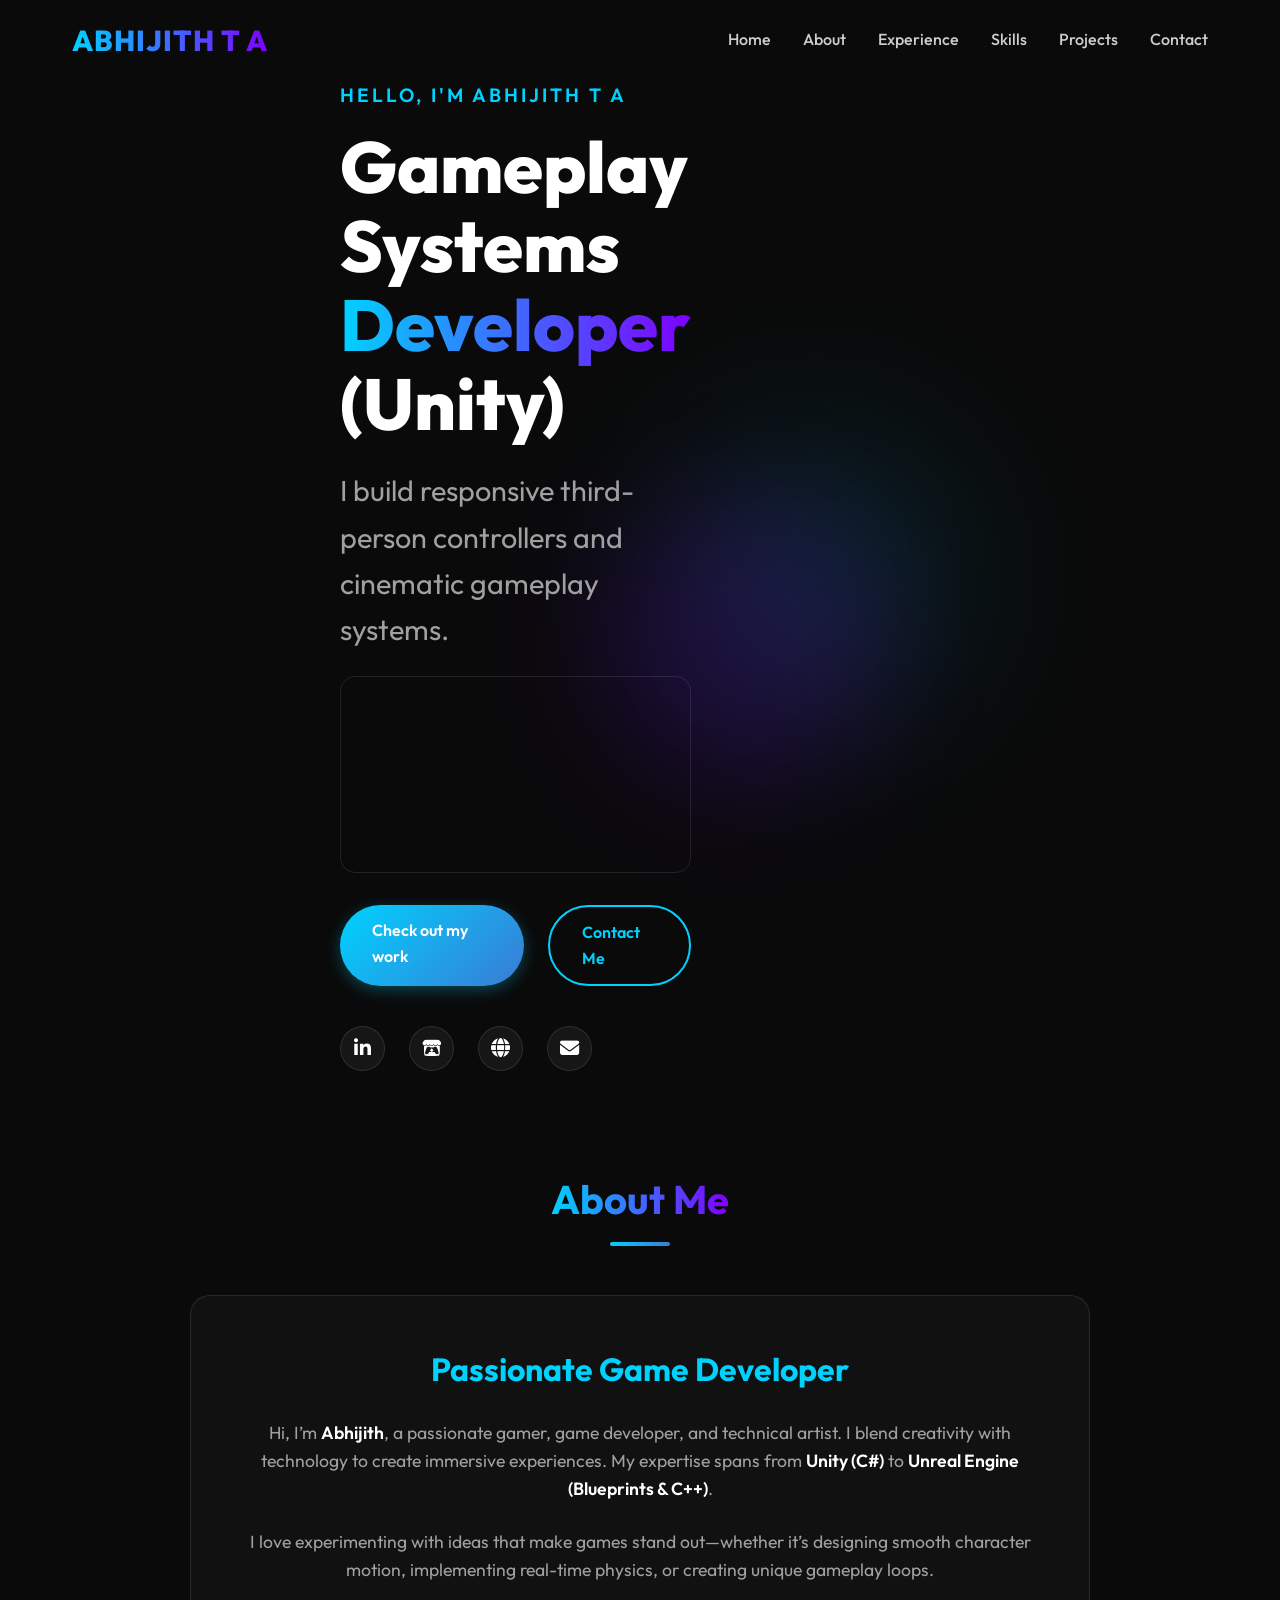
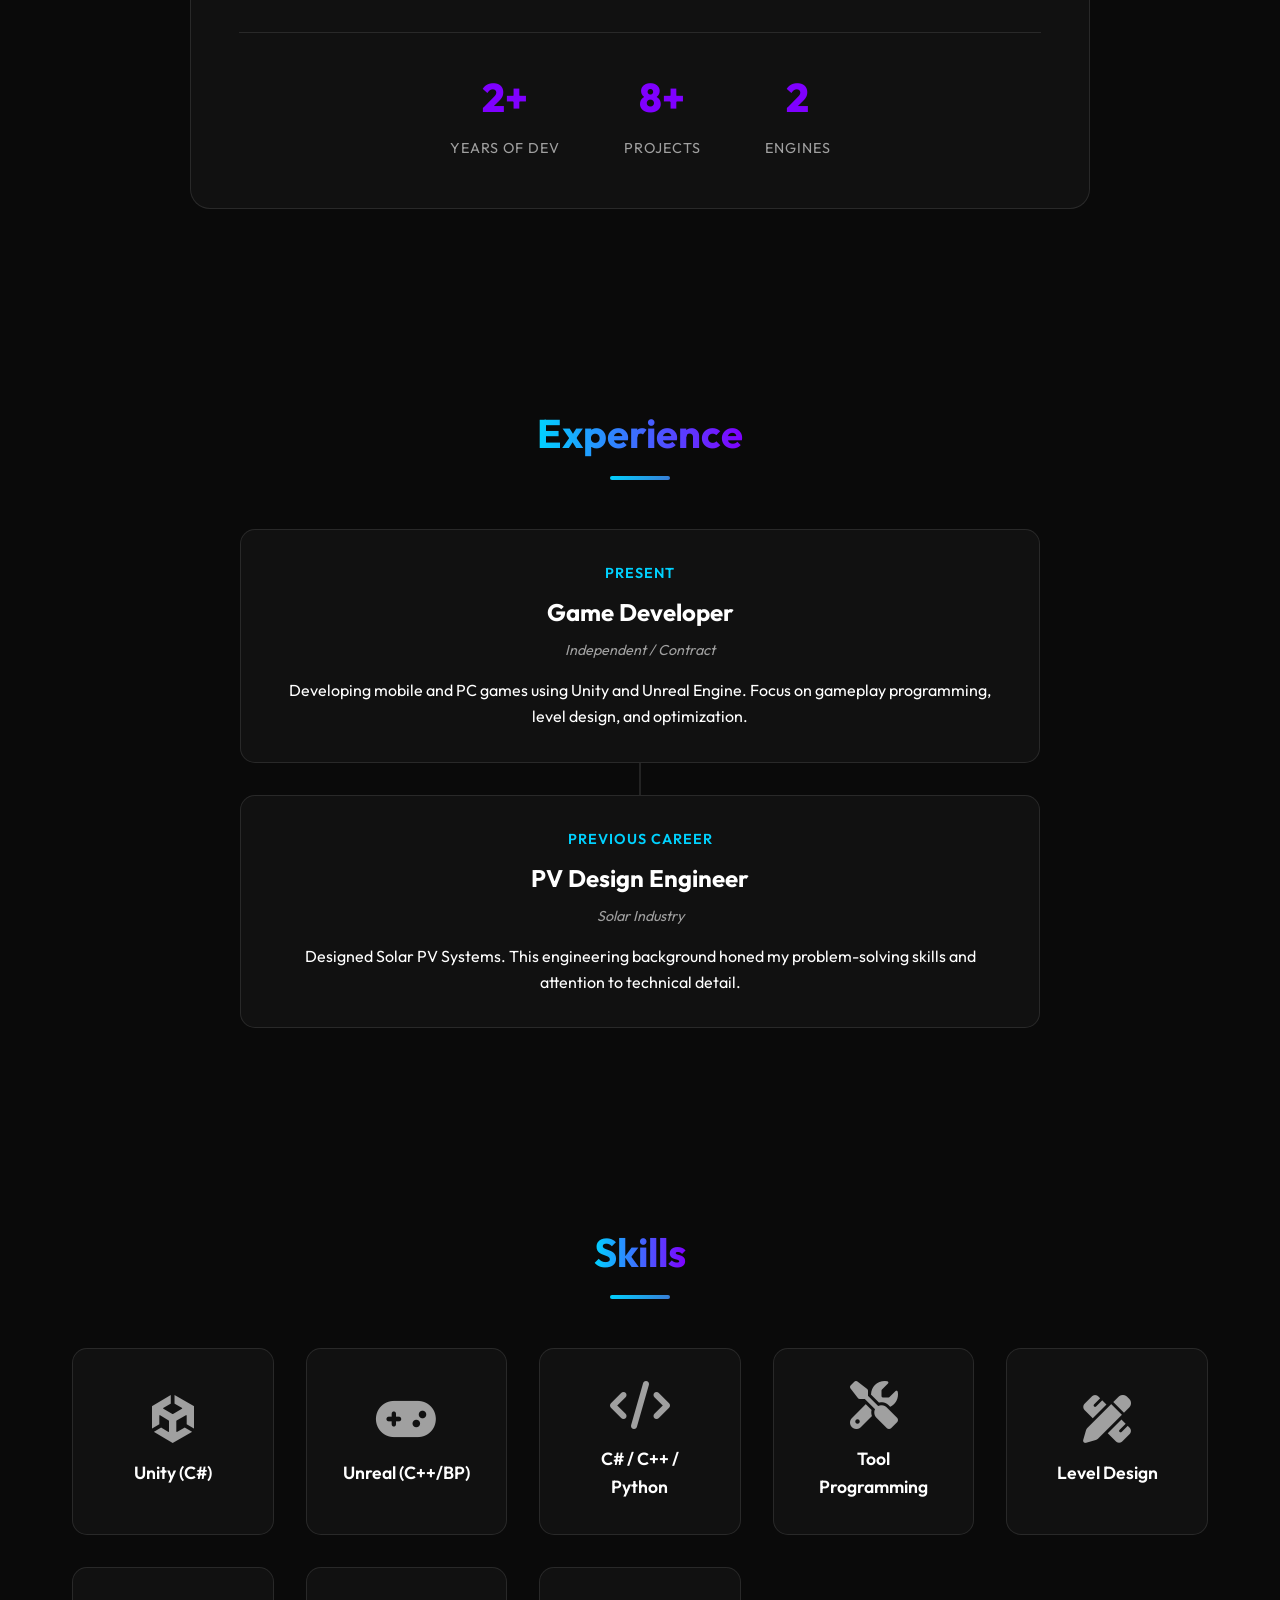
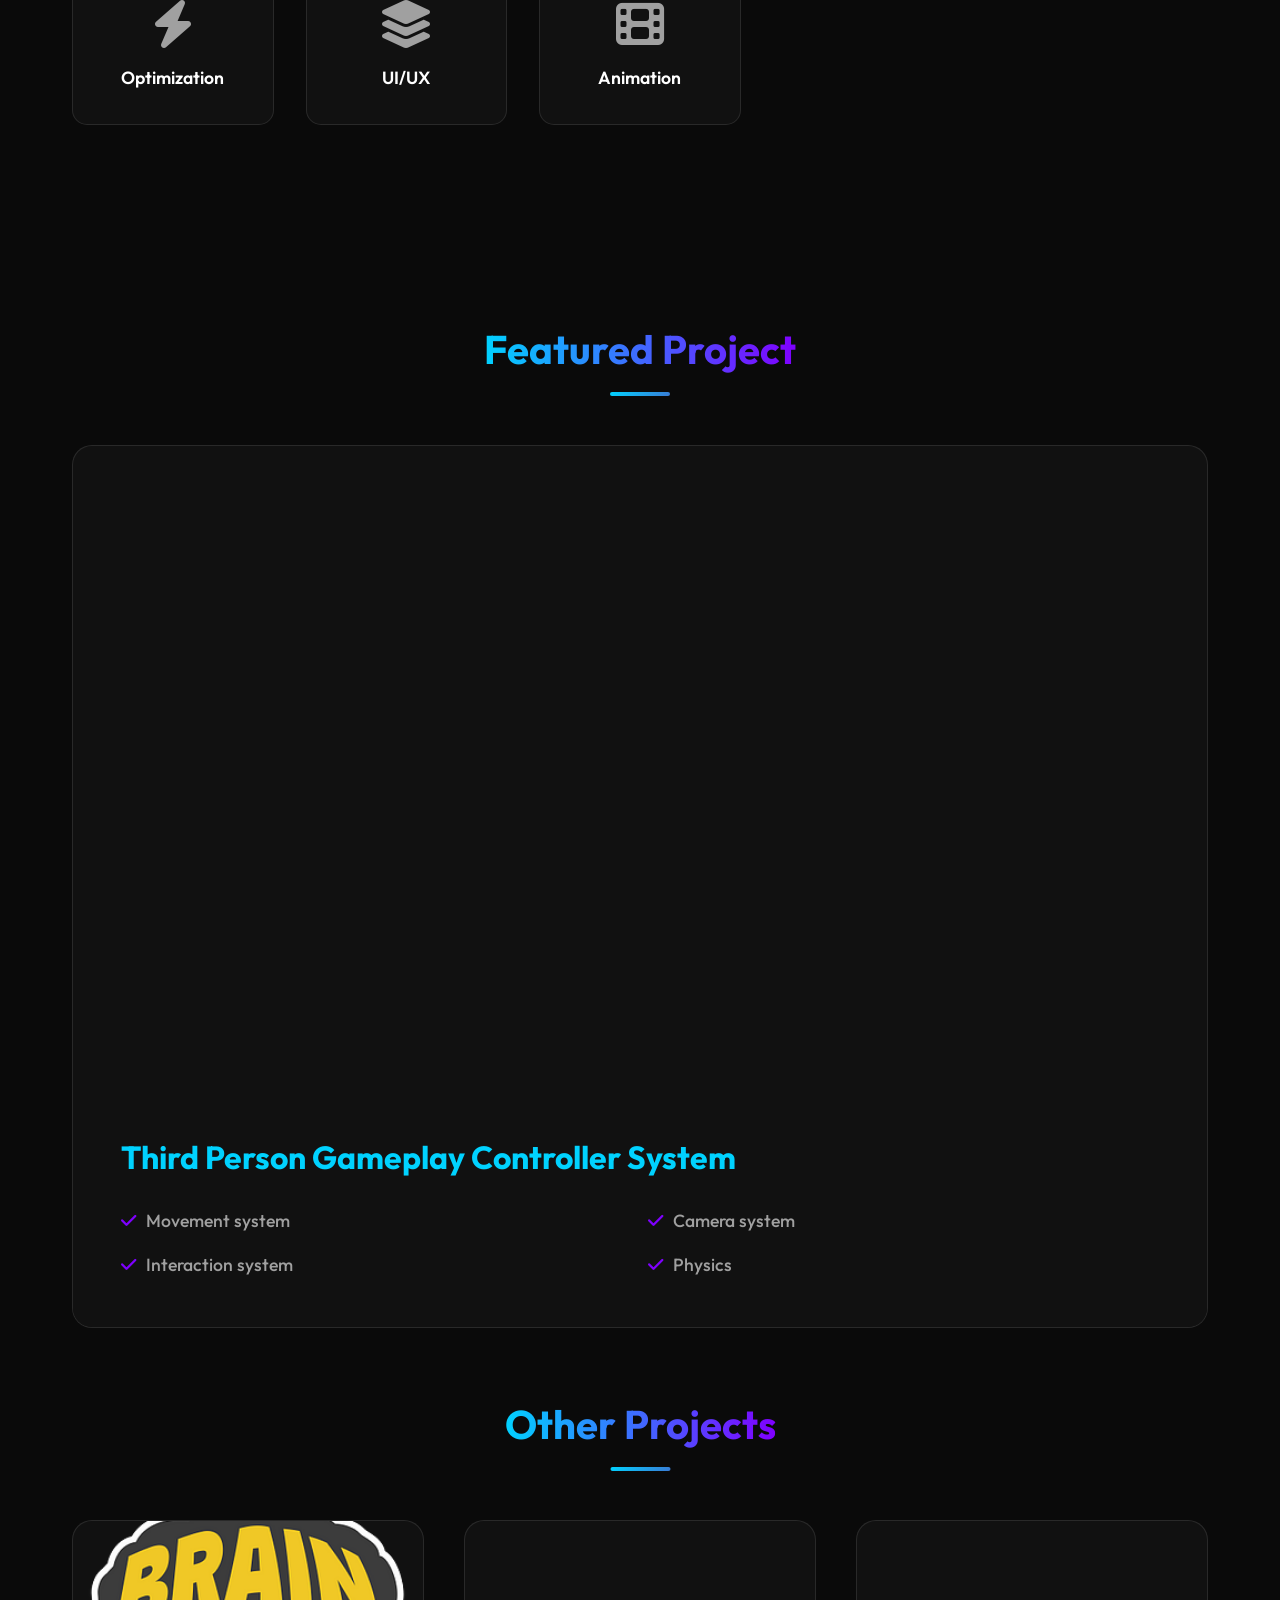
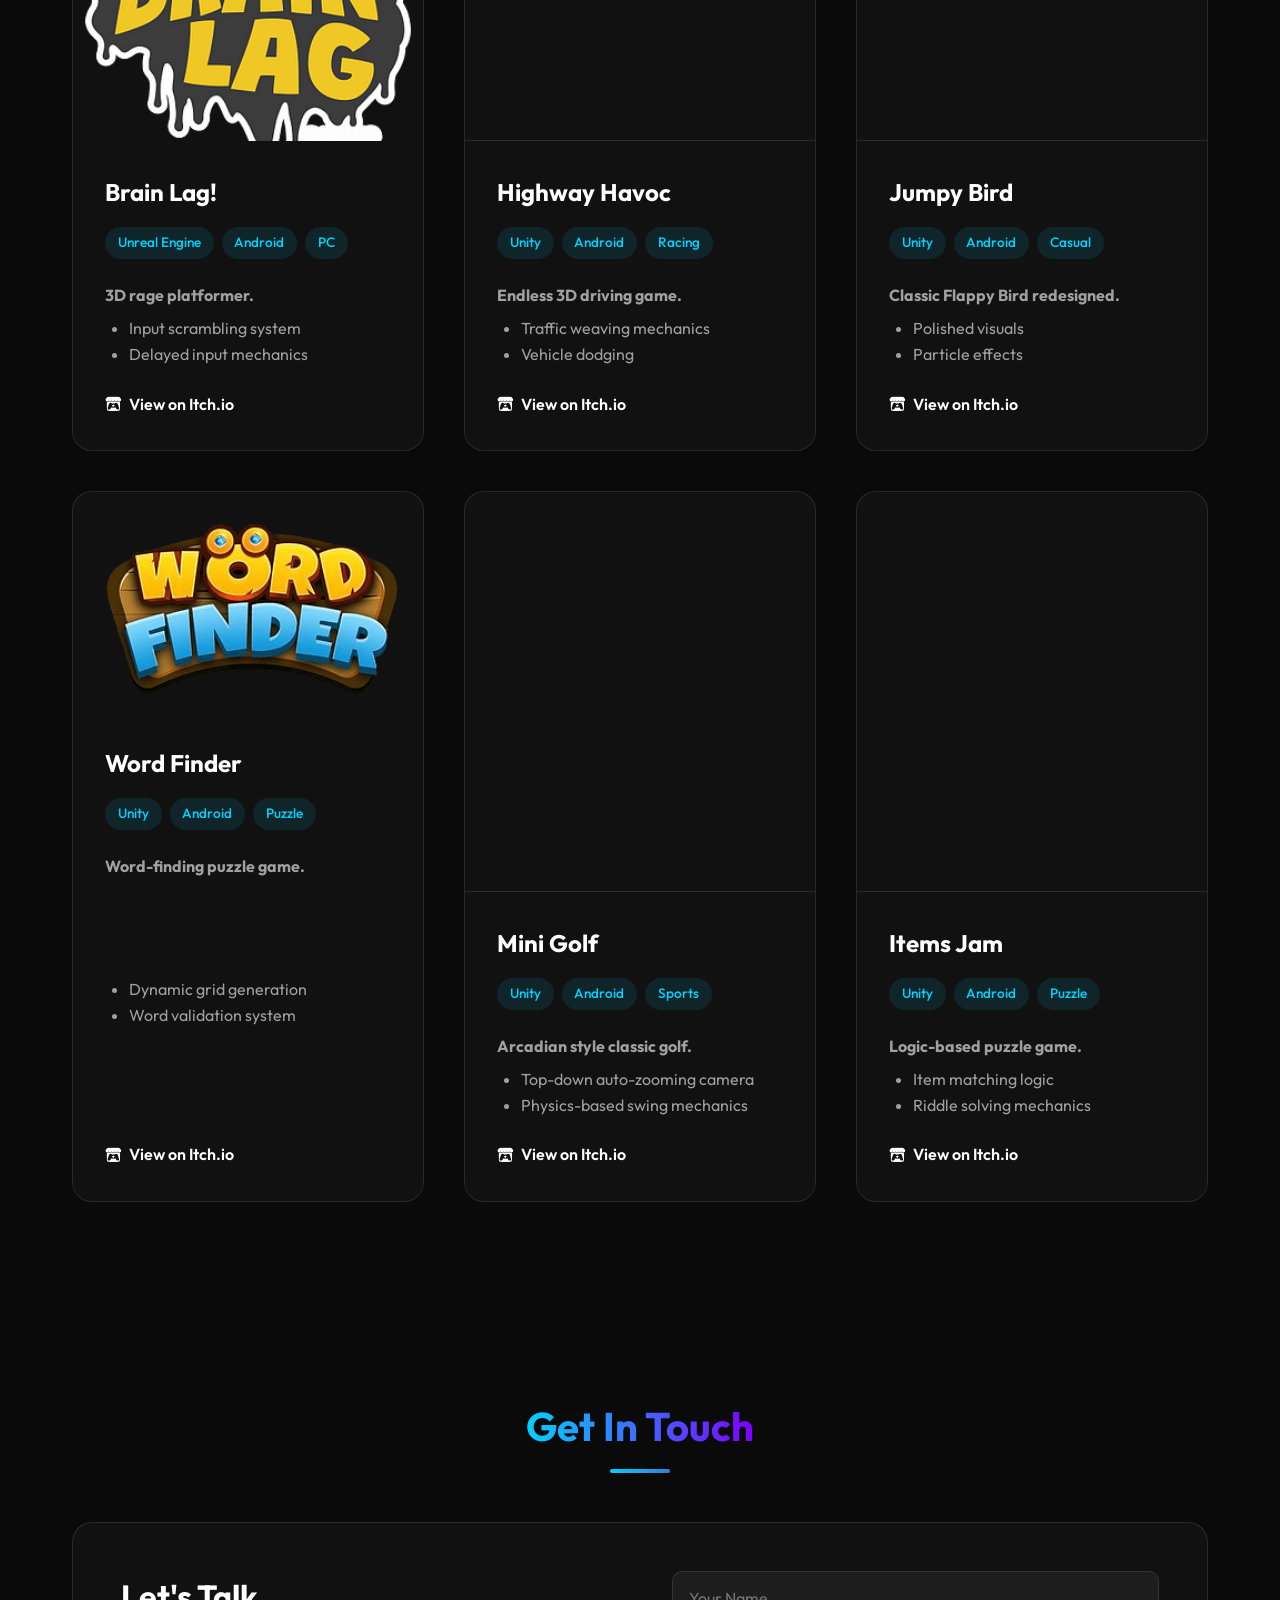
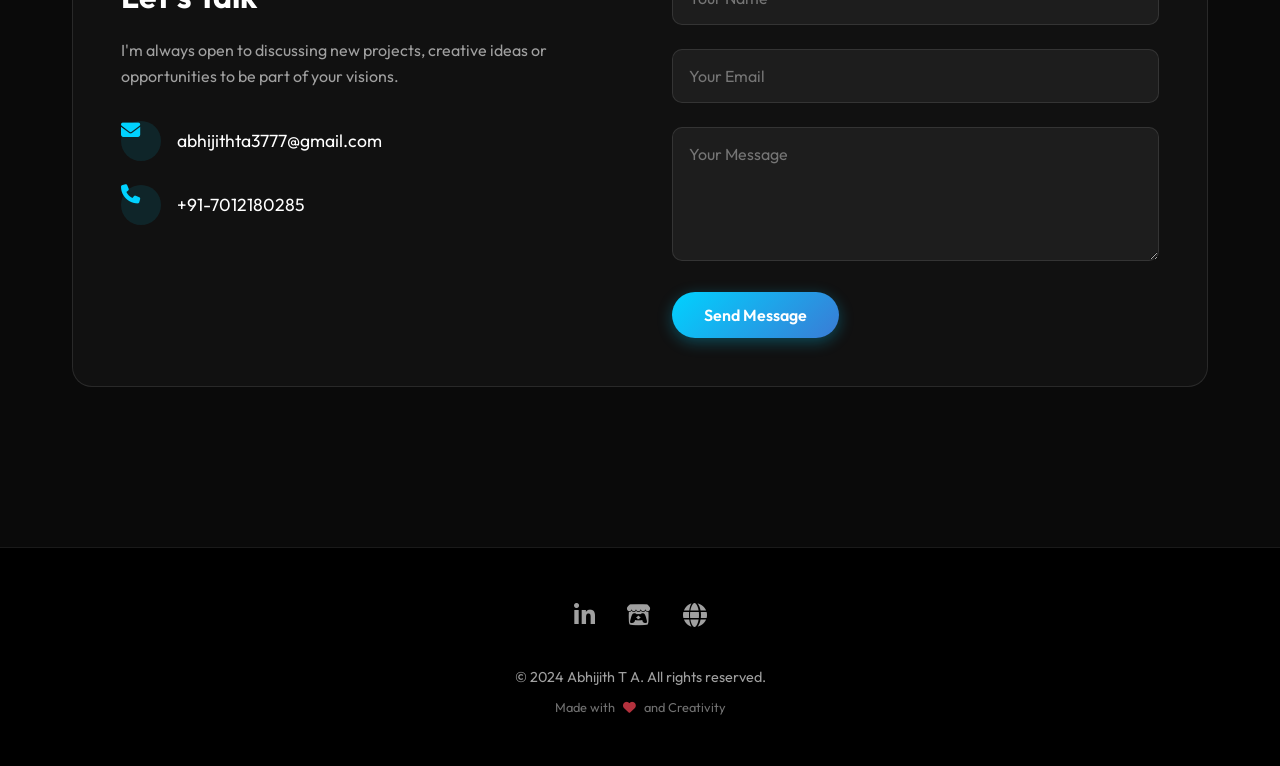
<file: index.html>
<!DOCTYPE html>
<html lang="en">

<head>
    <meta charset="UTF-8">
    <meta name="viewport" content="width=device-width, initial-scale=1.0">
    <title>Abhijith T A | Game Developer</title>
    <meta name="description"
        content="Portfolio of Abhijith T A, a Game Developer and Technical Artist specializing in Unity and Unreal Engine.">
    <link rel="preconnect" href="https://fonts.googleapis.com">
    <link rel="preconnect" href="https://fonts.gstatic.com" crossorigin>
    <link href="https://fonts.googleapis.com/css2?family=Outfit:wght@300;400;500;600;700;800&display=swap"
        rel="stylesheet">
    <link rel="stylesheet" href="styles.css">
    <link rel="stylesheet" href="https://cdnjs.cloudflare.com/ajax/libs/font-awesome/6.4.0/css/all.min.css">
</head>

<body>
    <nav class="navbar" id="navbar">
        <div class="navbar-container container">
            <a href="#" class="navbar-logo">ABHIJITH T A</a>
            <div class="menu-icon" id="mobile-menu-btn">
                <i class="fas fa-bars"></i>
            </div>
            <ul class="nav-menu" id="nav-menu">
                <li class="nav-item"><a href="#home" class="nav-links">Home</a></li>
                <li class="nav-item"><a href="#about" class="nav-links">About</a></li>
                <li class="nav-item"><a href="#experience" class="nav-links">Experience</a></li>
                <li class="nav-item"><a href="#skills" class="nav-links">Skills</a></li>
                <li class="nav-item"><a href="#projects" class="nav-links">Projects</a></li>
                <li class="nav-item"><a href="#contact" class="nav-links">Contact</a></li>
            </ul>
        </div>
    </nav>

    <section class="hero" id="home">
        <div class="container hero-container">
            <div class="hero-content">
                <p class="hero-subtitle">HELLO, I'M ABHIJITH T A</p>
                <h1 class="hero-title">Gameplay Systems <span class="highlight">Developer</span> (Unity)</h1>
                <p class="hero-role">I build responsive third-person controllers and cinematic gameplay systems.</p>

                <div class="hero-video" style="margin-top: 1rem; margin-bottom: 2rem; border-radius: 15px; overflow: hidden; border: 1px solid var(--glass-border); aspect-ratio: 16/9;">
                    <iframe width="100%" height="100%" src="https://www.youtube-nocookie.com/embed/YLn8CPN69eA?autoplay=1&mute=1&loop=1&playlist=YLn8CPN69eA" title="Gameplay Video" frameborder="0" allow="accelerometer; autoplay; clipboard-write; encrypted-media; gyroscope; picture-in-picture" allowfullscreen referrerpolicy="strict-origin-when-cross-origin" style="display: block;"></iframe>
                </div>

                <div class="hero-btns">
                    <a href="#projects" class="btn btn-primary">Check out my work</a>
                    <a href="#contact" class="btn btn-outline">Contact Me</a>
                </div>

                <div class="hero-socials">
                    <a href="http://www.linkedin.com/in/abhijith-ta-0bb7a0211" target="_blank" class="social-icon"><i
                            class="fab fa-linkedin-in"></i></a>
                    <a href="https://itch.io/profile/abhijith-ta" target="_blank" class="social-icon"><i
                            class="fab fa-itch-io"></i></a>
                    <a href="https://sites.google.com/view/abhijith-ta/home" target="_blank" class="social-icon"><i
                            class="fas fa-globe"></i></a>
                    <a href="mailto:abhijithta3777@gmail.com" class="social-icon"><i class="fas fa-envelope"></i></a>
                </div>
            </div>
            <div class="hero-visual">
                <div class="visual-circle"></div>
                <div class="visual-circle-2"></div>
            </div>
        </div>
    </section>

    <section class="section" id="about">
        <div class="container">
            <h2 class="section-title">About Me</h2>
            <div class="about-content">
                <div class="about-text">
                    <h3>Passionate Game Developer</h3>
                    <p>
                        Hi, I’m <strong>Abhijith</strong>, a passionate gamer, game developer, and technical artist.
                        I blend creativity with technology to create immersive experiences. My expertise spans from
                        <strong>Unity (C#)</strong> to <strong>Unreal Engine (Blueprints & C++)</strong>.
                    </p>
                    <p>
                        I love experimenting with ideas that make games stand out—whether it’s designing smooth
                        character
                        motion, implementing real-time physics, or creating unique gameplay loops.
                    </p>

                    <div class="about-stats">
                        <div class="stat-item">
                            <span class="stat-number">2+</span>
                            <span class="stat-label">Years of Dev</span>
                        </div>
                        <div class="stat-item">
                            <span class="stat-number">8+</span>
                            <span class="stat-label">Projects</span>
                        </div>
                        <div class="stat-item">
                            <span class="stat-number">2</span>
                            <span class="stat-label">Engines</span>
                        </div>
                    </div>
                </div>
            </div>
        </div>
    </section>

    <section class="section" id="experience">
        <div class="container">
            <h2 class="section-title">Experience</h2>
            <div class="events-timeline">
                <!-- Current Role -->
                <div class="event-item">
                    <div class="event-content">
                        <span class="event-date">Present</span>
                        <h3 class="event-title">Game Developer</h3>
                        <p class="event-location">Independent / Contract</p>
                        <p class="event-description">
                            Developing mobile and PC games using Unity and Unreal Engine. Focus on gameplay programming,
                            level design, and optimization.
                        </p>
                    </div>
                </div>

                <!-- Previous Role -->
                <div class="event-item">
                    <div class="event-content">
                        <span class="event-date">Previous Career</span>
                        <h3 class="event-title">PV Design Engineer</h3>
                        <p class="event-location">Solar Industry</p>
                        <p class="event-description">
                            Designed Solar PV Systems. This engineering background honed my problem-solving skills and
                            attention to technical detail.
                        </p>
                    </div>
                </div>
            </div>
        </div>
    </section>

    <section class="section" id="skills">
        <div class="container">
            <h2 class="section-title">Skills</h2>
            <div class="skills-grid">
                <div class="skill-card">
                    <i class="fab fa-unity skill-icon"></i>
                    <h3 class="skill-name">Unity (C#)</h3>
                </div>
                <div class="skill-card">
                    <i class="fas fa-gamepad skill-icon"></i>
                    <h3 class="skill-name">Unreal (C++/BP)</h3>
                </div>
                <div class="skill-card">
                    <i class="fas fa-code skill-icon"></i>
                    <h3 class="skill-name">C# / C++ / Python</h3>
                </div>
                <div class="skill-card">
                    <i class="fas fa-tools skill-icon"></i>
                    <h3 class="skill-name">Tool Programming</h3>
                </div>
                <div class="skill-card">
                    <i class="fas fa-pencil-ruler skill-icon"></i>
                    <h3 class="skill-name">Level Design</h3>
                </div>
                <div class="skill-card">
                    <i class="fas fa-bolt skill-icon"></i>
                    <h3 class="skill-name">Optimization</h3>
                </div>
                <div class="skill-card">
                    <i class="fas fa-layer-group skill-icon"></i>
                    <h3 class="skill-name">UI/UX</h3>
                </div>
                <div class="skill-card">
                    <i class="fas fa-film skill-icon"></i>
                    <h3 class="skill-name">Animation</h3>
                </div>
            </div>
        </div>
    </section>

    <section class="section" id="projects">
        <div class="container">
            <h2 class="section-title">Featured Project</h2>
            
            <div class="hero-project-card" style="margin-bottom: 4rem; display: flex; flex-direction: column; background: var(--card-bg); border-radius: 20px; overflow: hidden; border: 1px solid var(--glass-border);">
                <div style="width: 100%; aspect-ratio: 16/9;">
                    <iframe width="100%" height="100%" src="https://www.youtube-nocookie.com/embed/YLn8CPN69eA" title="Third Person gameplay Controller System" frameborder="0" allow="accelerometer; autoplay; clipboard-write; encrypted-media; gyroscope; picture-in-picture" allowfullscreen referrerpolicy="strict-origin-when-cross-origin" style="display: block;"></iframe>
                </div>
                <div class="project-content" style="padding: 3rem;">
                    <h3 class="project-title" style="font-size: 2rem; margin-bottom: 1.5rem; color: var(--primary);">Third Person Gameplay Controller System</h3>
                    <ul class="project-description" style="list-style-type: none; padding-left: 0; margin-bottom: 0; display: grid; grid-template-columns: repeat(2, 1fr); gap: 1rem; font-size: 1.1rem; font-weight: 500;">
                        <li><i class="fas fa-check" style="color: var(--accent); margin-right: 10px;"></i>Movement system</li>
                        <li><i class="fas fa-check" style="color: var(--accent); margin-right: 10px;"></i>Camera system</li>
                        <li><i class="fas fa-check" style="color: var(--accent); margin-right: 10px;"></i>Interaction system</li>
                        <li><i class="fas fa-check" style="color: var(--accent); margin-right: 10px;"></i>Physics</li>
                    </ul>
                </div>
            </div>

            <h2 class="section-title">Other Projects</h2>
            <div class="projects-grid">
                <!-- Brain Lag -->
                <div class="project-card">
                    <img src="assets/images/brain-lag.png" alt="Brain Lag" class="project-img">
                    <div class="project-content">
                        <h3 class="project-title">Brain Lag!</h3>
                        <div class="project-tech">
                            <span class="tech-tag">Unreal Engine</span>
                            <span class="tech-tag">Android</span>
                            <span class="tech-tag">PC</span>
                        </div>
                        <p class="project-description" style="margin-bottom: 0.5rem; font-weight: bold;">3D rage platformer.</p>
                        <ul class="project-description" style="list-style-type: disc; padding-left: 1.5rem; margin-bottom: 1.5rem;">
                            <li>Input scrambling system</li>
                            <li>Delayed input mechanics</li>
                        </ul>
                        <div class="project-links">
                            <a href="https://abhijith-ta.itch.io/brain-lag" target="_blank" class="project-link">
                                <i class="fab fa-itch-io"></i> View on Itch.io
                            </a>
                        </div>
                    </div>
                </div>

                <!-- Highway Havoc -->
                <div class="project-card">
                    <iframe width="100%" height="220" src="https://www.youtube-nocookie.com/embed/XM8Lv6bLONI" title="Highway Havoc" frameborder="0" allow="accelerometer; autoplay; clipboard-write; encrypted-media; gyroscope; picture-in-picture" allowfullscreen referrerpolicy="strict-origin-when-cross-origin" style="display: block; border-bottom: 1px solid var(--glass-border);"></iframe>
                    <div class="project-content">
                        <h3 class="project-title">Highway Havoc</h3>
                        <div class="project-tech">
                            <span class="tech-tag">Unity</span>
                            <span class="tech-tag">Android</span>
                            <span class="tech-tag">Racing</span>
                        </div>
                        <p class="project-description" style="margin-bottom: 0.5rem; font-weight: bold;">Endless 3D driving game.</p>
                        <ul class="project-description" style="list-style-type: disc; padding-left: 1.5rem; margin-bottom: 1.5rem;">
                            <li>Traffic weaving mechanics</li>
                            <li>Vehicle dodging</li>
                        </ul>
                        <div class="project-links">
                            <a href="https://abhijith-ta.itch.io/highway-havoc" target="_blank" class="project-link">
                                <i class="fab fa-itch-io"></i> View on Itch.io
                            </a>
                        </div>
                    </div>
                </div>

                <!-- Jumpy Bird -->
                <div class="project-card">
                    <iframe width="100%" height="220" src="https://www.youtube-nocookie.com/embed/c9tM_-Qr_NA" title="Jumpy Bird" frameborder="0" allow="accelerometer; autoplay; clipboard-write; encrypted-media; gyroscope; picture-in-picture" allowfullscreen referrerpolicy="strict-origin-when-cross-origin" style="display: block; border-bottom: 1px solid var(--glass-border);"></iframe>
                    <div class="project-content">
                        <h3 class="project-title">Jumpy Bird</h3>
                        <div class="project-tech">
                            <span class="tech-tag">Unity</span>
                            <span class="tech-tag">Android</span>
                            <span class="tech-tag">Casual</span>
                        </div>
                        <p class="project-description" style="margin-bottom: 0.5rem; font-weight: bold;">Classic Flappy Bird redesigned.</p>
                        <ul class="project-description" style="list-style-type: disc; padding-left: 1.5rem; margin-bottom: 1.5rem;">
                            <li>Polished visuals</li>
                            <li>Particle effects</li>
                        </ul>
                        <div class="project-links">
                            <a href="https://abhijith-ta.itch.io/jumpy-bird" target="_blank" class="project-link">
                                <i class="fab fa-itch-io"></i> View on Itch.io
                            </a>
                        </div>
                    </div>
                </div>

                <!-- Word Finder -->
                <div class="project-card">
                    <img src="assets/images/word-finder.png" alt="Word Finder" class="project-img">
                    <div class="project-content">
                        <h3 class="project-title">Word Finder</h3>
                        <div class="project-tech">
                            <span class="tech-tag">Unity</span>
                            <span class="tech-tag">Android</span>
                            <span class="tech-tag">Puzzle</span>
                        </div>
                        <p class="project-description" style="margin-bottom: 0.5rem; font-weight: bold;">Word-finding puzzle game.</p>
                        <ul class="project-description" style="list-style-type: disc; padding-left: 1.5rem; margin-bottom: 1.5rem;">
                            <li>Dynamic grid generation</li>
                            <li>Word validation system</li>
                        </ul>
                        <div class="project-links">
                            <a href="https://abhijith-ta.itch.io/word-finder" target="_blank" class="project-link">
                                <i class="fab fa-itch-io"></i> View on Itch.io
                            </a>
                        </div>
                    </div>
                </div>

                <!-- Mini Golf -->
                <div class="project-card">
                    <iframe width="100%" height="400" src="https://www.youtube-nocookie.com/embed/5LHGtjLwNBw" title="Mini Golf" frameborder="0" allow="accelerometer; autoplay; clipboard-write; encrypted-media; gyroscope; picture-in-picture" allowfullscreen referrerpolicy="strict-origin-when-cross-origin" style="display: block; border-bottom: 1px solid var(--glass-border);"></iframe>
                    <div class="project-content">
                        <h3 class="project-title">Mini Golf</h3>
                        <div class="project-tech">
                            <span class="tech-tag">Unity</span>
                            <span class="tech-tag">Android</span>
                            <span class="tech-tag">Sports</span>
                        </div>
                        <p class="project-description" style="margin-bottom: 0.5rem; font-weight: bold;">Arcadian style classic golf.</p>
                        <ul class="project-description" style="list-style-type: disc; padding-left: 1.5rem; margin-bottom: 1.5rem;">
                            <li>Top-down auto-zooming camera</li>
                            <li>Physics-based swing mechanics</li>
                        </ul>
                        <div class="project-links">
                            <a href="https://abhijith-ta.itch.io/mini-golf" target="_blank" class="project-link">
                                <i class="fab fa-itch-io"></i> View on Itch.io
                            </a>
                        </div>
                    </div>
                </div>

                <!-- Items Jam -->
                <div class="project-card">
                    <iframe width="100%" height="400" src="https://www.youtube-nocookie.com/embed/DWS9bUpVSzg" title="Items Jam" frameborder="0" allow="accelerometer; autoplay; clipboard-write; encrypted-media; gyroscope; picture-in-picture" allowfullscreen referrerpolicy="strict-origin-when-cross-origin" style="display: block; border-bottom: 1px solid var(--glass-border);"></iframe>
                    <div class="project-content">
                        <h3 class="project-title">Items Jam</h3>
                        <div class="project-tech">
                            <span class="tech-tag">Unity</span>
                            <span class="tech-tag">Android</span>
                            <span class="tech-tag">Puzzle</span>
                        </div>
                        <p class="project-description" style="margin-bottom: 0.5rem; font-weight: bold;">Logic-based puzzle game.</p>
                        <ul class="project-description" style="list-style-type: disc; padding-left: 1.5rem; margin-bottom: 1.5rem;">
                            <li>Item matching logic</li>
                            <li>Riddle solving mechanics</li>
                        </ul>
                        <div class="project-links">
                            <a href="https://abhijith-ta.itch.io/items-jam" target="_blank" class="project-link">
                                <i class="fab fa-itch-io"></i> View on Itch.io
                            </a>
                        </div>
                    </div>
                </div>


            </div>
        </div>
    </section>

    <section class="section" id="contact">
        <div class="container">
            <h2 class="section-title">Get In Touch</h2>
            <div class="contact-wrapper">
                <div class="contact-info">
                    <h3>Let's Talk</h3>
                    <p>I'm always open to discussing new projects, creative ideas or opportunities to be part of your
                        visions.</p>

                    <div class="contact-item">
                        <i class="fas fa-envelope contact-icon"></i>
                        <span>abhijithta3777@gmail.com</span>
                    </div>
                    <div class="contact-item">
                        <i class="fas fa-phone contact-icon"></i>
                        <span>+91-7012180285</span>
                    </div>
                </div>

                <form class="contact-form">
                    <div class="form-group">
                        <input type="text" placeholder="Your Name" required>
                    </div>
                    <div class="form-group">
                        <input type="email" placeholder="Your Email" required>
                    </div>
                    <div class="form-group">
                        <textarea rows="5" placeholder="Your Message" required></textarea>
                    </div>
                    <button type="submit" class="btn btn-primary">Send Message</button>
                </form>
            </div>
        </div>
    </section>

    <footer class="footer">
        <div class="container">
            <div class="footer-socials">
                <a href="http://www.linkedin.com/in/abhijith-ta-0bb7a0211" target="_blank"><i
                        class="fab fa-linkedin-in"></i></a>
                <a href="https://itch.io/profile/abhijith-ta" target="_blank"><i class="fab fa-itch-io"></i></a>
                <a href="https://sites.google.com/view/abhijith-ta/home" target="_blank"><i
                        class="fas fa-globe"></i></a>
            </div>
            <p class="copyright">&copy; 2024 Abhijith T A. All rights reserved.</p>
            <p class="credit">Made with <i class="fas fa-heart heart-icon"></i> and Creativity</p>
        </div>
    </footer>

    <div class="popup-overlay" id="popup" style="display: none;">
        <div class="popup-content">
            <h3>Thank You!</h3>
            <p>Your message has been sent successfully.</p>
            <button class="btn btn-primary" id="close-popup">Close</button>
        </div>
    </div>

    <script src="script.js"></script>
</body>

</html>
</file>
<file: styles.css>
@import url('https://fonts.googleapis.com/css2?family=Outfit:wght@300;400;500;600;700;800&display=swap');

:root {
    --primary: #00d2ff;
    --secondary: #3a7bd5;
    --accent: #7f00ff;
    --dark-bg: #0a0a0a;
    --card-bg: #111111;
    --text-primary: #ffffff;
    --text-secondary: #a0a0a0;
    --nav-bg: rgba(10, 10, 10, 0.9);
    --glass-border: rgba(255, 255, 255, 0.1);
    --gradient-main: linear-gradient(135deg, var(--primary) 0%, var(--secondary) 100%);
    --gradient-text: linear-gradient(to right, var(--primary), var(--accent));
    --font-main: "Outfit", sans-serif;
    --transition: all 0.3s ease;
    --container-width: 1200px;
    --nav-height: 80px;
}

* {
    margin: 0;
    padding: 0;
    box-sizing: border-box;
}

html {
    scroll-behavior: smooth;
}

body {
    font-family: var(--font-main);
    background-color: var(--dark-bg);
    color: var(--text-primary);
    line-height: 1.6;
    overflow-x: hidden;
}

a {
    text-decoration: none;
    color: inherit;
    transition: var(--transition);
}

ul {
    list-style: none;
}

/* Scrollbar */
::-webkit-scrollbar {
    width: 10px;
}

::-webkit-scrollbar-track {
    background: var(--dark-bg);
}

::-webkit-scrollbar-thumb {
    background: #333;
    border-radius: 5px;
}

::-webkit-scrollbar-thumb:hover {
    background: var(--primary);
}

/* Utilities */
.container {
    max-width: var(--container-width);
    margin: 0 auto;
    padding: 0 2rem;
}

.section {
    padding: 6rem 0;
}

.section-title {
    font-size: 2.5rem;
    font-weight: 700;
    text-align: center;
    margin-bottom: 4rem;
    background: var(--gradient-text);
    -webkit-background-clip: text;
    -webkit-text-fill-color: transparent;
    display: inline-block;
    position: relative;
    left: 50%;
    transform: translateX(-50%);
}

.section-title::after {
    content: '';
    width: 60px;
    height: 4px;
    background: var(--gradient-main);
    position: absolute;
    bottom: -15px;
    left: 50%;
    transform: translateX(-50%);
    border-radius: 2px;
}

.btn {
    display: inline-block;
    padding: 0.8rem 2rem;
    border-radius: 50px;
    font-weight: 600;
    cursor: pointer;
    transition: var(--transition);
    border: none;
    font-size: 1rem;
    font-family: var(--font-main);
}

.btn-primary {
    background: var(--gradient-main);
    color: #fff;
    box-shadow: 0 4px 15px rgba(0, 210, 255, 0.3);
}

.btn-primary:hover {
    transform: translateY(-3px);
    box-shadow: 0 8px 25px rgba(0, 210, 255, 0.4);
}

.btn-outline {
    background: transparent;
    border: 2px solid var(--primary);
    color: var(--primary);
}

.btn-outline:hover {
    background: rgba(0, 210, 255, 0.1);
    transform: translateY(-3px);
}

/* Navbar */
.navbar {
    height: var(--nav-height);
    display: flex;
    justify-content: center;
    align-items: center;
    font-size: 1rem;
    position: fixed;
    top: 0;
    width: 100%;
    z-index: 999;
    transition: var(--transition);
    background: transparent;
}

.navbar.scrolled {
    background: var(--nav-bg);
    backdrop-filter: blur(10px);
    box-shadow: 0 5px 20px rgba(0, 0, 0, 0.2);
    height: 70px;
}

.navbar-container {
    display: flex;
    justify-content: space-between;
    align-items: center;
    height: 100%;
    width: 100%;
}

.navbar-logo {
    color: var(--primary);
    font-size: 1.8rem;
    font-weight: 800;
    cursor: pointer;
    background: var(--gradient-text);
    -webkit-background-clip: text;
    -webkit-text-fill-color: transparent;
    letter-spacing: 1px;
}

.nav-menu {
    display: flex;
    align-items: center;
    gap: 2rem;
}

.nav-links {
    color: rgba(255, 255, 255, 0.8);
    font-weight: 500;
    position: relative;
}

.nav-links::after {
    content: '';
    position: absolute;
    width: 0;
    height: 2px;
    bottom: -5px;
    left: 0;
    background-color: var(--primary);
    transition: var(--transition);
}

.nav-links:hover {
    color: var(--primary);
}

.nav-links:hover::after {
    width: 100%;
}

.menu-icon {
    display: none;
    font-size: 1.8rem;
    cursor: pointer;
    color: #fff;
}

/* Hero Section */
.hero {
    min-height: 100vh;
    display: flex;
    align-items: center;
    position: relative;
    overflow: hidden;
    padding-top: var(--nav-height);
}

.hero-container {
    display: flex;
    align-items: center;
    justify-content: space-between;
}

.hero-content {
    flex: 1;
    max-width: 600px;
    z-index: 1;
}

.hero-subtitle {
    font-size: 1.2rem;
    font-weight: 600;
    color: var(--primary);
    margin-bottom: 1rem;
    letter-spacing: 3px;
    text-transform: uppercase;
}

.hero-title {
    font-size: 4.5rem;
    line-height: 1.1;
    font-weight: 800;
    margin-bottom: 1.5rem;
}

.hero-title .highlight {
    background: var(--gradient-text);
    -webkit-background-clip: text;
    -webkit-text-fill-color: transparent;
}

.hero-role {
    font-size: 1.8rem;
    color: var(--text-secondary);
    margin-bottom: 1.5rem;
}

.hero-description {
    font-size: 1.1rem;
    color: var(--text-secondary);
    margin-bottom: 2.5rem;
    line-height: 1.8;
}

.hero-socials {
    display: flex;
    gap: 1.5rem;
    margin-top: 2.5rem;
}

.social-icon {
    width: 45px;
    height: 45px;
    border-radius: 50%;
    border: 1px solid var(--glass-border);
    display: flex;
    justify-content: center;
    align-items: center;
    color: var(--text-primary);
    font-size: 1.2rem;
    transition: var(--transition);
    background: rgba(255, 255, 255, 0.05);
}

.social-icon:hover {
    background: var(--primary);
    color: var(--dark-bg);
    transform: translateY(-5px);
    border-color: var(--primary);
    box-shadow: 0 5px 15px rgba(0, 210, 255, 0.3);
}

.hero-btns {
    display: flex;
    gap: 1.5rem;
}

.hero-visual {
    flex: 1;
    display: flex;
    justify-content: center;
    align-items: center;
    position: relative;
    height: 400px;
}

.visual-circle {
    width: 400px;
    height: 400px;
    border-radius: 50%;
    background: radial-gradient(circle, var(--primary) 0%, transparent 70%);
    opacity: 0.2;
    filter: blur(80px);
    position: absolute;
    top: 50%;
    left: 50%;
    transform: translate(-50%, -50%);
    animation: pulse 5s infinite alternate;
}

.visual-circle-2 {
    width: 300px;
    height: 300px;
    border-radius: 50%;
    background: var(--accent);
    opacity: 0.15;
    filter: blur(60px);
    position: absolute;
    top: 30%;
    right: 20%;
    animation: float 8s infinite alternate;
}

@keyframes pulse {
    0% {
        transform: translate(-50%, -50%) scale(1);
    }

    100% {
        transform: translate(-50%, -50%) scale(1.2);
    }
}

@keyframes float {
    0% {
        transform: translateY(0);
    }

    100% {
        transform: translateY(-30px);
    }
}

/* About Section */
.about-content {
    display: flex;
    justify-content: center;
    align-items: center;
    background: var(--card-bg);
    padding: 3rem;
    border-radius: 20px;
    border: 1px solid var(--glass-border);
    max-width: 900px;
    margin: 0 auto;
}

.about-text {
    text-align: center;
}

.about-text h3 {
    font-size: 2rem;
    margin-bottom: 1.5rem;
    color: var(--primary);
}

.about-text p {
    font-size: 1.1rem;
    color: var(--text-secondary);
    margin-bottom: 1.5rem;
}

.about-text strong {
    color: var(--text-primary);
    font-weight: 600;
}

.about-stats {
    display: flex;
    justify-content: center;
    gap: 4rem;
    margin-top: 3rem;
    border-top: 1px solid var(--glass-border);
    padding-top: 2rem;
}

.stat-item {
    display: flex;
    flex-direction: column;
    align-items: center;
}

.stat-number {
    font-size: 2.5rem;
    font-weight: 800;
    color: var(--accent);
    margin-bottom: 0.5rem;
}

.stat-label {
    color: var(--text-secondary);
    font-size: 0.9rem;
    text-transform: uppercase;
    letter-spacing: 1px;
}

/* Experience CSS */
.events-timeline {
    display: flex;
    flex-direction: column;
    gap: 2rem;
    max-width: 800px;
    margin: 0 auto;
    position: relative;
}

.events-timeline::before {
    content: "";
    position: absolute;
    top: 0;
    left: 50%;
    width: 2px;
    height: 100%;
    background: var(--glass-border);
    transform: translateX(-50%);
}

.event-item {
    display: flex;
    justify-content: center;
    position: relative;
    z-index: 1;
}

.event-content {
    background: var(--card-bg);
    padding: 2rem;
    border-radius: 15px;
    border: 1px solid var(--glass-border);
    width: 100%;
    transition: var(--transition);
    text-align: center;
}

.event-content:hover {
    border-color: var(--primary);
    transform: translateY(-5px);
    box-shadow: 0 10px 30px rgba(0, 0, 0, 0.2);
}

.event-date {
    color: var(--primary);
    font-weight: 600;
    margin-bottom: 0.5rem;
    display: block;
    font-size: 0.9rem;
    text-transform: uppercase;
    letter-spacing: 1px;
}

.event-title {
    color: var(--text-primary);
    font-size: 1.5rem;
    margin-bottom: 0.5rem;
}

.event-location {
    color: var(--text-secondary);
    font-size: 0.9rem;
    margin-bottom: 1rem;
    font-style: italic;
}

/* Skills */
.skills-grid {
    display: grid;
    grid-template-columns: repeat(auto-fit, minmax(180px, 1fr));
    gap: 2rem;
}

.skill-card {
    background: var(--card-bg);
    padding: 2rem;
    border-radius: 15px;
    display: flex;
    flex-direction: column;
    align-items: center;
    justify-content: center;
    transition: var(--transition);
    border: 1px solid var(--glass-border);
    cursor: default;
}

.skill-card:hover {
    transform: translateY(-10px);
    border-color: var(--primary);
    box-shadow: 0 10px 30px rgba(0, 210, 255, 0.15);
}

.skill-icon {
    font-size: 3rem;
    margin-bottom: 1rem;
    color: var(--text-secondary);
    transition: var(--transition);
}

.skill-card:hover .skill-icon {
    color: var(--primary);
    transform: scale(1.1);
}

.skill-name {
    font-size: 1.1rem;
    font-weight: 600;
    color: var(--text-primary);
    text-align: center;
}

/* Projects */
.projects-grid {
    display: grid;
    grid-template-columns: repeat(auto-fit, minmax(320px, 1fr));
    gap: 2.5rem;
}

.project-card {
    background: var(--card-bg);
    border-radius: 20px;
    overflow: hidden;
    border: 1px solid var(--glass-border);
    transition: var(--transition);
    display: flex;
    flex-direction: column;
    height: 100%;
}

.project-card:hover {
    transform: translateY(-10px);
    border-color: var(--primary);
    box-shadow: 0 10px 30px rgba(0, 0, 0, 0.3);
}

.project-img {
    width: 100%;
    height: 220px;
    object-fit: cover;
    display: block;
    transition: var(--transition);
}

.project-card:hover .project-img {
    transform: scale(1.05);
}

.project-content {
    padding: 2rem;
    display: flex;
    flex-direction: column;
    flex-grow: 1;
    position: relative;
    z-index: 1;
    background: var(--card-bg);
}

.project-title {
    font-size: 1.5rem;
    margin-bottom: 1rem;
    color: var(--text-primary);
}

.project-tech {
    display: flex;
    flex-wrap: wrap;
    gap: 0.5rem;
    margin-bottom: 1.5rem;
}

.tech-tag {
    background: rgba(0, 210, 255, 0.1);
    color: var(--primary);
    padding: 0.3rem 0.8rem;
    border-radius: 50px;
    font-size: 0.85rem;
    font-weight: 500;
}

.project-description {
    color: var(--text-secondary);
    margin-bottom: 1.5rem;
    line-height: 1.6;
    flex-grow: 1;
}

.project-links {
    margin-top: auto;
}

.project-link {
    display: inline-flex;
    align-items: center;
    gap: 0.5rem;
    color: var(--text-primary);
    font-weight: 600;
    transition: var(--transition);
}

.project-link:hover {
    color: var(--primary);
    transform: translateX(5px);
}

/* Contact */
.contact-wrapper {
    display: flex;
    justify-content: space-between;
    gap: 4rem;
    background: var(--card-bg);
    padding: 3rem;
    border-radius: 20px;
    border: 1px solid var(--glass-border);
}

.contact-info {
    flex: 1;
}

.contact-info h3 {
    font-size: 2rem;
    margin-bottom: 1rem;
    color: var(--text-primary);
}

.contact-info p {
    color: var(--text-secondary);
    line-height: 1.6;
    margin-bottom: 2rem;
}

.contact-item {
    display: flex;
    align-items: center;
    gap: 1rem;
    margin-bottom: 1.5rem;
    font-size: 1.1rem;
}

.contact-icon {
    color: var(--primary);
    font-size: 1.2rem;
    width: 40px;
    height: 40px;
    background: rgba(0, 210, 255, 0.1);
    border-radius: 50%;
    display: flex;
    justify-content: center;
    align-items: center;
}

.contact-form {
    flex: 1;
}

.form-group {
    margin-bottom: 1.5rem;
}

.form-group input,
.form-group textarea {
    width: 100%;
    padding: 1rem;
    background: rgba(255, 255, 255, 0.05);
    border: 1px solid var(--glass-border);
    border-radius: 10px;
    color: var(--text-primary);
    font-family: var(--font-main);
    font-size: 1rem;
    transition: var(--transition);
}

.form-group input:focus,
.form-group textarea:focus {
    outline: none;
    border-color: var(--primary);
    background: rgba(255, 255, 255, 0.1);
}

/* Footer */
.footer {
    background: #000;
    padding: 3rem 0;
    text-align: center;
    border-top: 1px solid var(--glass-border);
    margin-top: 4rem;
}

.footer-socials {
    display: flex;
    justify-content: center;
    gap: 2rem;
    margin-bottom: 2rem;
}

.footer-socials a {
    color: var(--text-secondary);
    font-size: 1.5rem;
    transition: var(--transition);
}

.footer-socials a:hover {
    color: var(--primary);
    transform: translateY(-5px);
}

.copyright {
    color: var(--text-secondary);
    margin-bottom: 0.5rem;
    font-size: 0.9rem;
}

.credit {
    color: var(--text-secondary);
    font-size: 0.8rem;
    opacity: 0.7;
}

.heart-icon {
    color: #ff4757;
    margin: 0 5px;
    animation: beat 1s infinite alternate;
}

@keyframes beat {
    0% {
        transform: scale(1);
    }

    100% {
        transform: scale(1.2);
    }
}

/* Responsive */
@media screen and (max-width: 960px) {
    .menu-icon {
        display: block;
    }

    .nav-menu {
        display: flex;
        flex-direction: column;
        width: 100%;
        height: 100vh;
        position: absolute;
        top: var(--nav-height);
        left: -100%;
        opacity: 0;
        transition: all 0.5s ease;
        background: var(--dark-bg);
        padding-top: 2rem;
    }

    .nav-menu.active {
        left: 0;
        opacity: 1;
    }

    .nav-item {
        margin: 1.5rem 0;
    }

    .hero-container {
        flex-direction: column-reverse;
        text-align: center;
        padding-top: 2rem;
    }

    .hero-content {
        margin-top: 2rem;
    }

    .hero-title {
        font-size: 3rem;
    }

    .hero-btns,
    .hero-socials {
        justify-content: center;
    }

    .visual-circle {
        width: 250px;
        height: 250px;
        animation: none;
    }

    .contact-wrapper {
        flex-direction: column;
        padding: 2rem;
    }

    .about-stats {
        flex-direction: column;
        gap: 2rem;
    }
}
</file>
